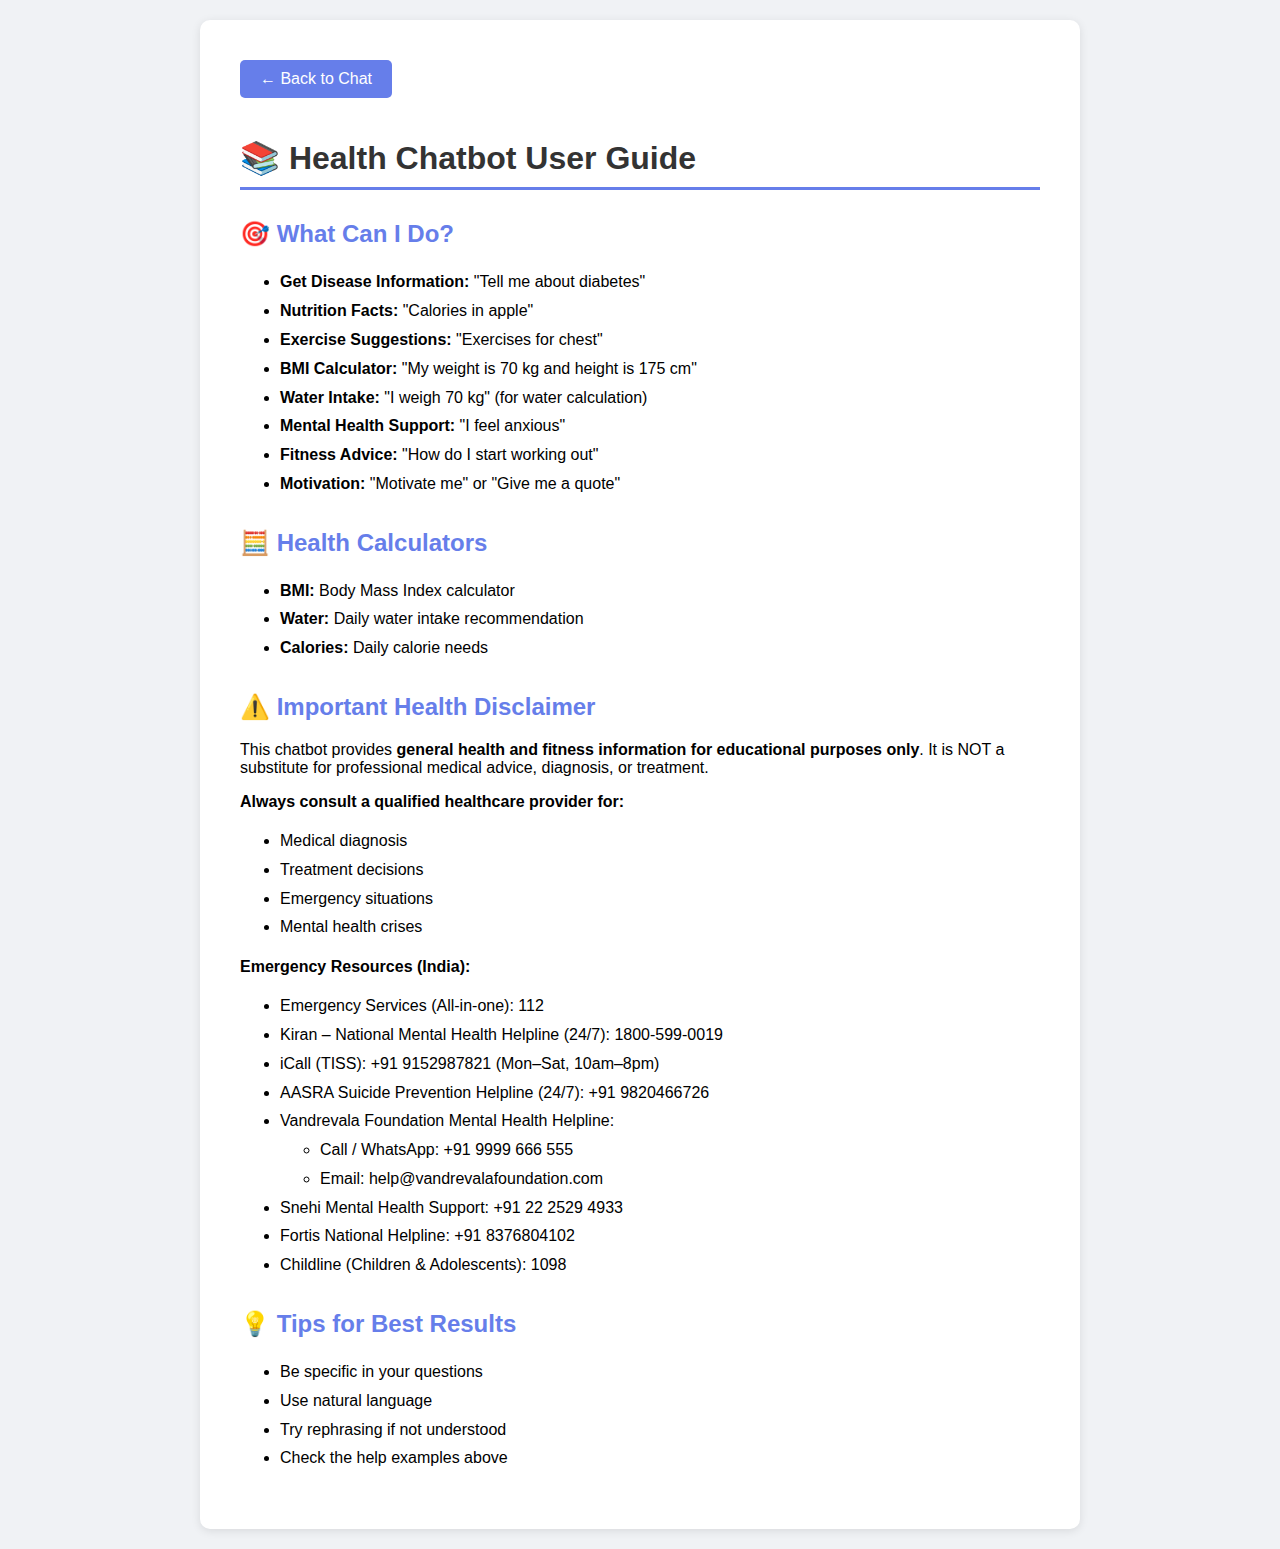
<file: templates/help.html>
<!DOCTYPE html>
<html>
<head>
    <title>Help - Health Chatbot</title>
    <style>
        body{font-family:Arial,sans-serif;background:#f0f2f5;margin:0;padding:20px}
        .container{max-width:800px;margin:0 auto;background:white;padding:40px;border-radius:10px;box-shadow:0 2px 10px rgba(0,0,0,0.1)}
        h1{color:#333;border-bottom:3px solid #667eea;padding-bottom:10px}
        h2{color:#667eea;margin-top:30px}
        ul{line-height:1.8}
        .back{display:inline-block;margin-bottom:20px;padding:10px 20px;background:#667eea;color:white;text-decoration:none;border-radius:5px}
        .back:hover{background:#5568d3}
        code{background:#f4f4f4;padding:2px 6px;border-radius:3px;font-family:monospace}
    </style>
</head>
<body>
    <div class="container">
        <a href="/chat" class="back">← Back to Chat</a>
        <h1>📚 Health Chatbot User Guide</h1>
        
        <h2>🎯 What Can I Do?</h2>
        <ul>
            <li><strong>Get Disease Information:</strong> "Tell me about diabetes"</li>
            <li><strong>Nutrition Facts:</strong> "Calories in apple"</li>
            <li><strong>Exercise Suggestions:</strong> "Exercises for chest"</li>
            <li><strong>BMI Calculator:</strong> "My weight is 70 kg and height is 175 cm"</li>
            <li><strong>Water Intake:</strong> "I weigh 70 kg" (for water calculation)</li>
            <li><strong>Mental Health Support:</strong> "I feel anxious"</li>
            <li><strong>Fitness Advice:</strong> "How do I start working out"</li>
            <li><strong>Motivation:</strong> "Motivate me" or "Give me a quote"</li>
        </ul>

        <h2>🧮 Health Calculators</h2>
        <ul>
            <li><strong>BMI:</strong> Body Mass Index calculator</li>
            <li><strong>Water:</strong> Daily water intake recommendation</li>
            <li><strong>Calories:</strong> Daily calorie needs</li>
        </ul>

        <h2>⚠️ Important Health Disclaimer</h2>
        <p>This chatbot provides <strong>general health and fitness information for educational purposes only</strong>. It is NOT a substitute for professional medical advice, diagnosis, or treatment.</p>
        <p><strong>Always consult a qualified healthcare provider for:</strong></p>
        <ul>
            <li>Medical diagnosis</li>
            <li>Treatment decisions</li>
            <li>Emergency situations</li>
            <li>Mental health crises</li>
        </ul>
        <p>
            <strong>Emergency Resources (India):</strong>
        </p>
        <ul>
            <li>Emergency Services (All-in-one): 112</li>
            <li>Kiran – National Mental Health Helpline (24/7): 1800-599-0019</li>
            <li>iCall (TISS): +91 9152987821 (Mon–Sat, 10am–8pm)</li>
            <li>AASRA Suicide Prevention Helpline (24/7): +91 9820466726</li>
            <li>Vandrevala Foundation Mental Health Helpline:
                <ul>
                    <li>Call / WhatsApp: +91 9999 666 555</li>
                    <li>Email: help@vandrevalafoundation.com</li>
                </ul>
            </li>
            <li>Snehi Mental Health Support: +91 22 2529 4933</li>
            <li>Fortis National Helpline: +91 8376804102</li>
            <li>Childline (Children & Adolescents): 1098</li>
        </ul>

        <h2>💡 Tips for Best Results</h2>
        <ul>
            <li>Be specific in your questions</li>
            <li>Use natural language</li>
            <li>Try rephrasing if not understood</li>
            <li>Check the help examples above</li>
        </ul>
    </div>
</body>
</html>
</file>
